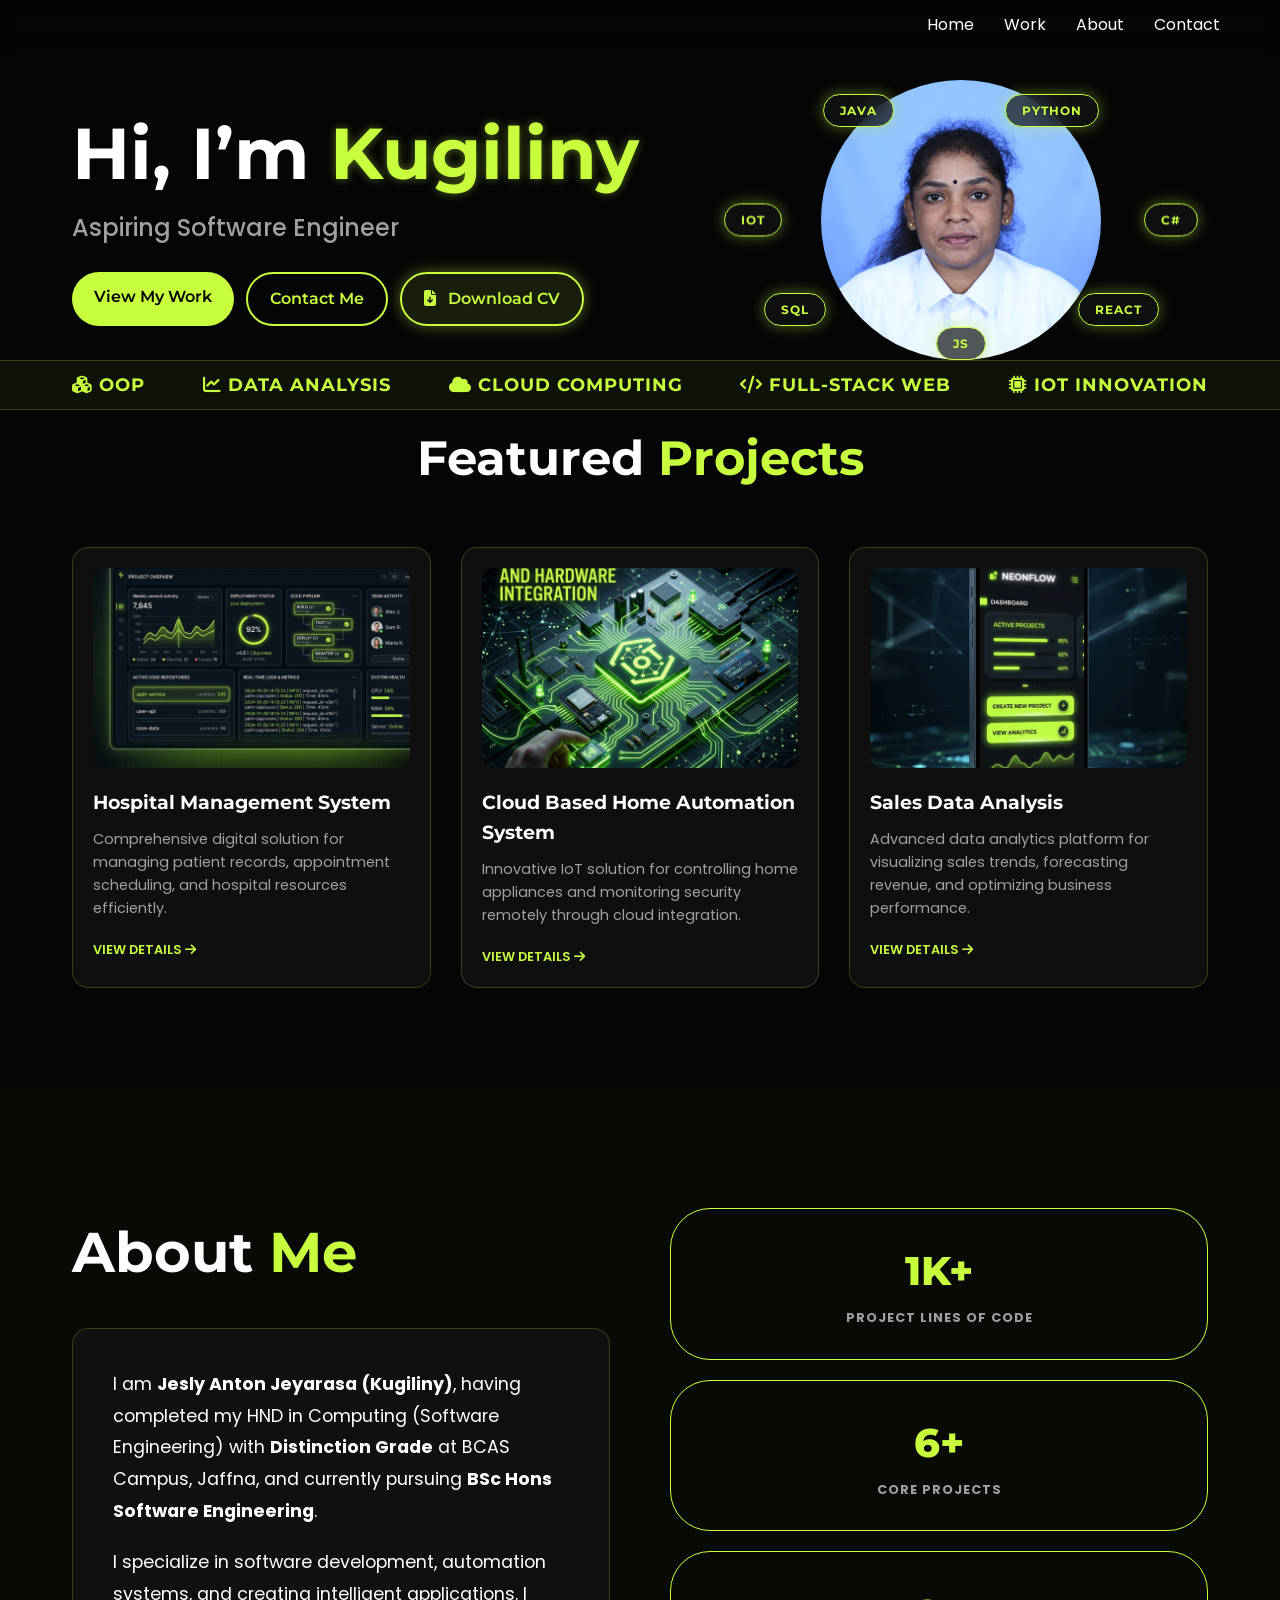
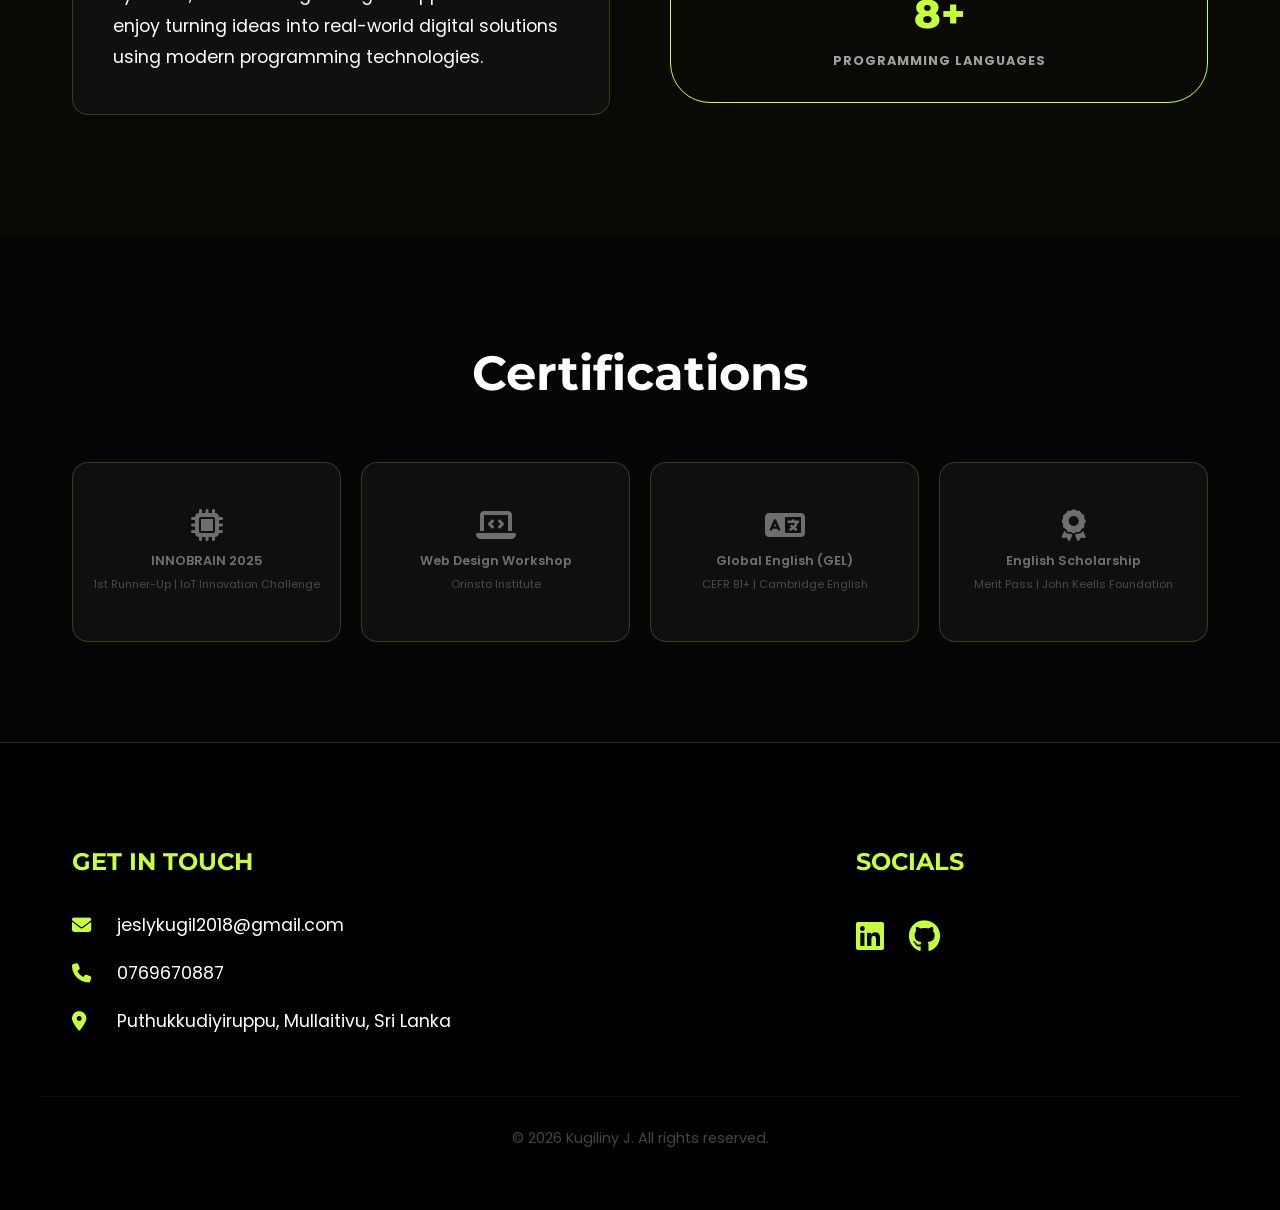
<file: index.html>
<!DOCTYPE html>
<html lang="en">

<head>
    <meta charset="UTF-8">
    <meta name="viewport" content="width=1280">
    <title>Kugiliny J. | Software Engineer Portfolio</title>
    <link rel="preconnect" href="https://fonts.googleapis.com">
    <link rel="preconnect" href="https://fonts.gstatic.com" crossorigin>
    <link
        href="https://fonts.googleapis.com/css2?family=Montserrat:wght@700;800&family=Poppins:wght@400;500;600&display=swap"
        rel="stylesheet">
    <link rel="stylesheet" href="style.css">
    <link rel="stylesheet" href="https://cdnjs.cloudflare.com/ajax/libs/font-awesome/6.4.0/css/all.min.css">
</head>

<body>

    <nav
        style="position: fixed; top: 0; left: 0; right: 0; z-index: 1000; background: rgba(5,5,5,0.8); backdrop-filter: blur(10px); min-width: 1280px;">
        <div class="container"
            style="padding: 10px 20px; display: flex; justify-content: space-between; align-items: center;">
            <div class="logo-placeholder" style="height: 30px;"></div>
            <div class="nav-links" style="display: flex; gap: 30px;">
                <a href="#home">Home</a>
                <a href="#projects">Work</a>
                <a href="#about">About</a>
                <a href="#contact">Contact</a>
            </div>
        </div>
    </nav>

    <!-- Hero Section -->
    <section id="home" class="hero">
        <div class="container" style="display: grid; grid-template-columns: 1.2fr 1fr; gap: 50px; align-items: center;">
            <div class="hero-content reveal">
                <h1 style="font-size: 4.5rem; line-height: 1.1; margin-bottom: 15px;">Hi, I’m <span class="glow-text"
                        style="color: var(--accent-color);">Kugiliny</span></h1>
                <p style="font-size: 1.5rem; color: var(--text-gray); margin-bottom: 25px; font-weight: 500;">Aspiring
                    Software Engineer </p>
                <div class="hero-btns" style="display: flex; gap: 12px;">
                    <a href="#projects" class="btn btn-primary">View My Work</a>
                    <a href="#contact" class="btn btn-secondary">Contact Me</a>
                    <a href="assets/Kugiliny_CV.pdf" download class="btn btn-secondary glow-border"
                        style="background: rgba(199, 255, 63, 0.1);"><i class="fas fa-file-download"
                            style="margin-right: 8px;"></i> Download CV</a>
                </div>
            </div>
            <div class="hero-image-container" style="position: relative;">
                <!-- Animated SVG Blob - Sharp and Solid -->
                <div class="blob-bg">
                    <svg viewBox="0 0 200 200" xmlns="http://www.w3.org/2000/svg">
                        <path fill="var(--accent-color)"
                            d="M38.1,-63.4C48.5,-55.8,55.5,-42.6,62.3,-29.4C69.1,-16.1,75.7,-2.8,74.1,9.8C72.5,22.4,62.7,34.3,51.8,43.2C40.9,52.2,28.9,58.3,15.6,62.4C2.3,66.6,-12.3,68.8,-26.4,65.1C-40.5,61.4,-54.2,51.8,-63.3,38.9C-72.4,26.1,-76.9,10,-75.1,-5.1C-73.3,-20.1,-65.2,-34.1,-54.1,-42.1C-43,-50.2,-28.9,-52.3,-16.1,-57.8C-3.4,-63.4,8,-72.4,22.1,-71.8C36.2,-71.2,52.9,-61.1,38.1,-63.4Z"
                            transform="translate(100 100)" />
                    </svg>
                </div>

                <div class="image-wrapper profile-mask" style="border: none; box-shadow: none;">
                    <img src="assets/kugiliny_photo.jpeg" alt="Kugiliny J.">
                </div>

                <!-- Tech Tags Restored to Original Style -->
                <div class="tech-tag glass glow-border" style="top: 5%; left: 22%;">Java</div>
                <div class="tech-tag glass glow-border" style="top: 5%; right: 22%;">Python</div>
                <div class="tech-tag glass glow-border" style="top: 50%; right: 2%; transform: translateY(-50%);">C#
                </div>
                <div class="tech-tag glass glow-border" style="top: 50%; left: 2%; transform: translateY(-50%);">IoT
                </div>
                <div class="tech-tag glass glow-border" style="bottom: 12%; left: 10%;">SQL</div>
                <div class="tech-tag glass glow-border" style="bottom: 12%; right: 10%;">React</div>
                <div class="tech-tag glass glow-border" style="bottom: 0%; left: 50%; transform: translateX(-50%);">JS
                </div>
            </div>
        </div>
    </section>

    <!-- Skill Bar -->
    <div class="skill-bar"
        style="background: rgba(199, 255, 63, 0.05); border-top: 1px solid var(--glass-border); border-bottom: 1px solid var(--glass-border); padding: 10px 0;">
        <div class="container"
            style="display: flex; justify-content: space-between; align-items: center; color: var(--accent-color); font-weight: 700; font-family: var(--font-heading); font-size: 1.1rem; text-transform: uppercase; letter-spacing: 1px;">
            <div class="skill-item"><i class="fas fa-cubes"></i> OOP</div>
            <div class="skill-item"><i class="fas fa-chart-line"></i> Data Analysis</div>
            <div class="skill-item"><i class="fas fa-cloud"></i> Cloud Computing</div>
            <div class="skill-item"><i class="fas fa-code"></i> Full-Stack Web</div>
            <div class="skill-item"><i class="fas fa-microchip"></i> IoT Innovation</div>
        </div>
    </div>

    <!-- Featured Projects -->
    <section id="projects" style="padding-top: 10px;">
        <div class="container">
            <h2 style="font-size: 3rem; margin-bottom: 50px; text-align: center;">Featured <span
                    style="color: var(--accent-color);">Projects</span></h2>
            <div class="project-grid" style="display: grid; grid-template-columns: repeat(3, 1fr); gap: 30px;">
                <!-- Project 1 -->
                <div class="project-card glass reveal" style="padding: 20px; transition: 0.4s ease; cursor: pointer;">
                    <div class="thumb"
                        style="width: 100%; height: 200px; border-radius: 12px; overflow: hidden; margin-bottom: 20px;">
                        <img src="assets/project_1.png" alt="Project 1"
                            style="width: 100%; height: 100%; object-fit: cover;">
                    </div>
                    <h3 style="margin-bottom: 10px;">Hospital Management System</h3>
                    <p style="color: var(--text-gray); font-size: 0.9rem; margin-bottom: 20px;">Comprehensive digital
                        solution for managing patient records, appointment scheduling, and hospital resources
                        efficiently.</p>
                    <div style="color: var(--accent-color); font-weight: 600; font-size: 0.8rem;">VIEW DETAILS <i
                            class="fas fa-arrow-right"></i></div>
                </div>
                <!-- Project 2 -->
                <div class="project-card glass reveal" style="padding: 20px; transition: 0.4s ease; cursor: pointer;">
                    <div class="thumb"
                        style="width: 100%; height: 200px; border-radius: 12px; overflow: hidden; margin-bottom: 20px;">
                        <img src="assets/project_2.png" alt="Project 2"
                            style="width: 100%; height: 100%; object-fit: cover;">
                    </div>
                    <h3 style="margin-bottom: 10px;">Cloud Based Home Automation System</h3>
                    <p style="color: var(--text-gray); font-size: 0.9rem; margin-bottom: 20px;">Innovative IoT solution
                        for controlling home appliances and monitoring security remotely through cloud integration.</p>
                    <div style="color: var(--accent-color); font-weight: 600; font-size: 0.8rem;">VIEW DETAILS <i
                            class="fas fa-arrow-right"></i></div>
                </div>
                <!-- Project 3 -->
                <div class="project-card glass reveal" style="padding: 20px; transition: 0.4s ease; cursor: pointer;">
                    <div class="thumb"
                        style="width: 100%; height: 200px; border-radius: 12px; overflow: hidden; margin-bottom: 20px;">
                        <img src="assets/project_3.png" alt="Project 3"
                            style="width: 100%; height: 100%; object-fit: cover;">
                    </div>
                    <h3 style="margin-bottom: 10px;">Sales Data Analysis</h3>
                    <p style="color: var(--text-gray); font-size: 0.9rem; margin-bottom: 20px;">Advanced data analytics
                        platform for visualizing sales trends, forecasting revenue, and optimizing business performance.
                    </p>
                    <div style="color: var(--accent-color); font-weight: 600; font-size: 0.8rem;">VIEW DETAILS <i
                            class="fas fa-arrow-right"></i></div>
                </div>
            </div>
        </div>
    </section>

    <!-- About Me -->
    <section id="about" style="background: rgba(199, 255, 63, 0.02); padding: 120px 0;">
        <div class="container">
            <div style="display: grid; grid-template-columns: 1fr 1fr; gap: 60px; align-items: start;">
                <div class="about-content reveal">
                    <h2 style="font-size: 3.5rem; margin-bottom: 30px;">About <span
                            style="color: var(--accent-color);">Me</span></h2>
                    <div class="glass" style="padding: 40px; line-height: 1.8;">
                        <p style="margin-bottom: 20px; font-size: 1.1rem;">I am <strong>Jesly Anton Jeyarasa
                                (Kugiliny)</strong>, having completed my HND in Computing (Software Engineering) with
                            <strong>Distinction Grade</strong> at BCAS Campus, Jaffna, and currently pursuing
                            <strong>BSc Hons Software Engineering</strong>.
                        </p>
                        <p style="font-size: 1.1rem;">I specialize in software development, automation systems, and
                            creating intelligent applications. I enjoy turning ideas into real-world digital solutions
                            using modern programming technologies.</p>
                    </div>
                </div>

                <div class="achievements-column reveal" style="display: flex; flex-direction: column; gap: 20px;">
                    <div class="achievement-card glow-border"
                        style="padding: 30px; text-align: center; transition: 0.4s ease; border-radius: 40px; box-shadow: none;">
                        <div
                            style="font-size: 2.5rem; color: var(--accent-color); font-family: var(--font-heading); font-weight: 800; margin-bottom: 5px;">
                            1K+</div>
                        <div
                            style="font-weight: 700; text-transform: uppercase; letter-spacing: 1px; font-size: 0.8rem; color: var(--text-gray);">
                            Project Lines of Code</div>
                    </div>
                    <div class="achievement-card glow-border"
                        style="padding: 30px; text-align: center; transition: 0.4s ease; border-radius: 40px; box-shadow: none;">
                        <div
                            style="font-size: 2.5rem; color: var(--accent-color); font-family: var(--font-heading); font-weight: 800; margin-bottom: 5px;">
                            6+</div>
                        <div
                            style="font-weight: 700; text-transform: uppercase; letter-spacing: 1px; font-size: 0.8rem; color: var(--text-gray);">
                            Core Projects</div>
                    </div>
                    <div class="achievement-card glow-border"
                        style="padding: 30px; text-align: center; transition: 0.4s ease; border-radius: 40px; box-shadow: none;">
                        <div
                            style="font-size: 2.5rem; color: var(--accent-color); font-family: var(--font-heading); font-weight: 800; margin-bottom: 5px;">
                            8+</div>
                        <div
                            style="font-weight: 700; text-transform: uppercase; letter-spacing: 1px; font-size: 0.8rem; color: var(--text-gray);">
                            Programming Languages</div>
                    </div>
                </div>
            </div>
        </div>
    </section>

    <!-- Certificates -->
    <section>
        <div class="container">
            <h2 style="font-size: 3rem; margin-bottom: 50px; text-align: center;">Certifications</h2>
            <div class="cert-grid" style="display: grid; grid-template-columns: repeat(4, 1fr); gap: 20px;">
                <div class="cert-item glass"
                    style="height: 180px; display: flex; align-items: center; justify-content: center; overflow: hidden; transition: 0.3s ease;">
                    <div style="opacity: 0.4; text-align: center; padding: 20px;">
                        <i class="fas fa-microchip" style="font-size: 2rem; margin-bottom: 10px;"></i>
                        <div style="font-size: 0.8rem; font-weight: 600;">INNOBRAIN 2025</div>
                        <div style="font-size: 0.7rem; color: var(--text-gray); margin-top: 5px;">1st Runner-Up | IoT
                            Innovation Challenge</div>
                    </div>
                </div>
                <div class="cert-item glass"
                    style="height: 180px; display: flex; align-items: center; justify-content: center; overflow: hidden; transition: 0.3s ease;">
                    <div style="opacity: 0.4; text-align: center; padding: 20px;">
                        <i class="fas fa-laptop-code" style="font-size: 2rem; margin-bottom: 10px;"></i>
                        <div style="font-size: 0.8rem; font-weight: 600;">Web Design Workshop</div>
                        <div style="font-size: 0.7rem; color: var(--text-gray); margin-top: 5px;">Orinsto Institute
                        </div>
                    </div>
                </div>
                <div class="cert-item glass"
                    style="height: 180px; display: flex; align-items: center; justify-content: center; overflow: hidden; transition: 0.3s ease;">
                    <div style="opacity: 0.4; text-align: center; padding: 20px;">
                        <i class="fas fa-language" style="font-size: 2rem; margin-bottom: 10px;"></i>
                        <div style="font-size: 0.8rem; font-weight: 600;">Global English (GEL)</div>
                        <div style="font-size: 0.7rem; color: var(--text-gray); margin-top: 5px;">CEFR B1+ | Cambridge
                            English</div>
                    </div>
                </div>
                <div class="cert-item glass"
                    style="height: 180px; display: flex; align-items: center; justify-content: center; overflow: hidden; transition: 0.3s ease;">
                    <div style="opacity: 0.4; text-align: center; padding: 20px;">
                        <i class="fas fa-award" style="font-size: 2rem; margin-bottom: 10px;"></i>
                        <div style="font-size: 0.8rem; font-weight: 600;">English Scholarship</div>
                        <div style="font-size: 0.7rem; color: var(--text-gray); margin-top: 5px;">Merit Pass | John
                            Keells Foundation</div>
                    </div>
                </div>
            </div>
        </div>
    </section>

    <!-- Footer -->
    <footer id="contact" style="padding: 100px 0 60px; border-top: 1px solid var(--glass-border); background: #000;">
        <div class="container" style="display: grid; grid-template-columns: 2fr 1fr; gap: 80px;">
            <div class="footer-contact">
                <h3 style="font-size: 1.5rem; margin-bottom: 30px; color: var(--accent-color);">GET IN TOUCH</h3>
                <div style="display: flex; flex-direction: column; gap: 20px;">
                    <a href="mailto:jeslykugil2018@gmail.com"
                        style="display: flex; align-items: center; gap: 15px; font-size: 1.1rem;">
                        <i class="fas fa-envelope"
                            style="color: var(--accent-color); font-size: 1.2rem; width: 30px;"></i>
                        jeslykugil2018@gmail.com
                    </a>
                    <a href="tel:0769670887" style="display: flex; align-items: center; gap: 15px; font-size: 1.1rem;">
                        <i class="fas fa-phone" style="color: var(--accent-color); font-size: 1.2rem; width: 30px;"></i>
                        0769670887
                    </a>
                    <div
                        style="display: flex; align-items: center; gap: 15px; font-size: 1.1rem; color: var(--text-white);">
                        <i class="fas fa-location-dot"
                            style="color: var(--accent-color); font-size: 1.2rem; width: 30px;"></i>
                        Puthukkudiyiruppu, Mullaitivu, Sri Lanka
                    </div>
                </div>
            </div>
            <div class="footer-socials">
                <h3 style="font-size: 1.5rem; margin-bottom: 30px; color: var(--accent-color);">SOCIALS</h3>
                <div style="display: flex; gap: 25px; font-size: 2rem;">
                    <a href="#" style="color: var(--accent-color); transition: 0.3s ease;"
                        onmouseover="this.style.textShadow='0 0 15px var(--accent-glow)'"
                        onmouseout="this.style.textShadow='none'">
                        <i class="fab fa-linkedin"></i>
                    </a>
                    <a href="https://github.com/jeslykugil2018" target="_blank"
                        style="color: var(--accent-color); transition: 0.3s ease;"
                        onmouseover="this.style.textShadow='0 0 15px var(--accent-glow)'"
                        onmouseout="this.style.textShadow='none'">
                        <i class="fab fa-github"></i>
                    </a>
                </div>
            </div>
        </div>
        <div class="container"
            style="margin-top: 60px; text-align: center; border-top: 1px solid rgba(255,255,255,0.05); padding-top: 30px; font-size: 0.9rem; color: #444;">
            &copy; 2026 Kugiliny J. All rights reserved.
        </div>
    </footer>

    <script src="scripts.js"></script>
    <style>
        .project-card:hover {
            border-color: var(--accent-color);
            box-shadow: 0 0 30px var(--accent-glow);
            transform: translateY(-10px);
        }

        .nav-links a:hover {
            color: var(--accent-color);
        }

        .cert-item:hover {
            transform: scale(1.05);
            border-color: var(--accent-color);
            opacity: 1;
        }

        .cert-item:hover div {
            opacity: 1 !important;
            color: var(--accent-color);
        }

        .achievement-card:hover {
            transform: translateY(-5px);
            border-color: var(--accent-color);
            box-shadow: none;
        }
    </style>
</body>

</html>
</file>
<file: style.css>
:root {
    --bg-color: #050505;
    --accent-color: #C7FF3F;
    --accent-glow: rgba(199, 255, 63, 0.4);
    --text-white: #ffffff;
    --text-gray: #a0a0a0;
    --glass-bg: rgba(20, 20, 20, 0.7);
    --glass-border: rgba(199, 255, 63, 0.2);
    --card-shadow: 0 8px 32px 0 rgba(0, 0, 0, 0.8);
    --font-heading: 'Montserrat', sans-serif;
    --font-body: 'Poppins', sans-serif;
}

* {
    margin: 0;
    padding: 0;
    box-sizing: border-box;
}

html,
body {
    min-width: 1280px;
    background-color: var(--bg-color);
    color: var(--text-white);
    font-family: var(--font-body);
    overflow-x: auto;
    line-height: 1.6;
}

h1,
h2,
h3 {
    font-family: var(--font-heading);
    font-weight: 700;
}

a {
    text-decoration: none;
    color: inherit;
    transition: 0.3s ease;
}

/* Glassmorphism Utility */
.glass {
    background: var(--glass-bg);
    backdrop-filter: blur(12px);
    -webkit-backdrop-filter: blur(12px);
    border: 1px solid var(--glass-border);
    border-radius: 16px;
}

/* Glow Utility */
.glow-border {
    border: 1px solid var(--accent-color);
    box-shadow: 0 0 15px var(--accent-glow);
}

.glow-text {
    text-shadow: 0 0 10px var(--accent-glow);
}

/* Buttons */
.btn {
    padding: 12px 22px;
    border-radius: 50px;
    font-weight: 600;
    cursor: pointer;
    transition: all 0.3s cubic-bezier(0.175, 0.885, 0.32, 1.275);
    display: inline-block;
    font-family: var(--font-heading);
}

.btn-primary {
    background-color: var(--accent-color);
    color: #000;
    border: none;
}

.btn-primary:hover {
    transform: scale(1.05);
    box-shadow: 0 0 25px var(--accent-glow);
}

.btn-secondary {
    background: transparent;
    color: var(--accent-color);
    border: 2px solid var(--accent-color);
}

.btn-secondary:hover {
    background: var(--accent-color);
    color: #000;
    box-shadow: 0 0 20px var(--accent-glow);
}

/* Layout Containers */
.container {
    width: 1200px;
    margin: 0 auto;
    padding: 0 2rem;
}

section {
    padding: 100px 0;
}

/* Hero Section */
.hero {
    min-height: 100vh;
    display: flex;
    align-items: flex-start;
    padding-top: 150px;
    padding-bottom: 50px;
    position: relative;
    overflow: hidden;
}

/* Portrait / Mobile View - Aggressive Space Removal */
@media (max-aspect-ratio: 13/9),
(orientation: portrait) {
    .hero {
        min-height: auto;
        padding-top: 80px;
        padding-bottom: 0px;
    }

    .skill-bar {
        padding: 10px 0 !important;
    }

    #projects {
        padding-top: 10px !important;
    }
}

/* Animations */
@keyframes float {
    0% {
        transform: translateY(0px);
    }

    50% {
        transform: translateY(-20px);
    }

    100% {
        transform: translateY(0px);
    }
}

@keyframes pulse-glow {
    0% {
        box-shadow: 0 0 10px var(--accent-glow);
    }

    50% {
        box-shadow: 0 0 25px var(--accent-glow);
    }

    100% {
        box-shadow: 0 0 10px var(--accent-glow);
    }
}

@keyframes float-tag {
    0% {
        transform: translateY(0) rotate(0deg);
    }

    33% {
        transform: translateY(-10px) rotate(2deg);
    }

    66% {
        transform: translateY(5px) rotate(-1deg);
    }

    100% {
        transform: translateY(0) rotate(0deg);
    }
}

.tech-tag {
    position: absolute;
    padding: 6px 16px;
    font-weight: 700;
    font-family: var(--font-heading);
    color: var(--accent-color);
    letter-spacing: 1px;
    text-transform: uppercase;
    font-size: 0.75rem;
    z-index: 10;
    pointer-events: none;
    border-radius: 50px !important;
    white-space: nowrap;
    transition: transform 0.3s ease;
}

/* Remove Pointer Triangles */
.tech-tag::after {
    display: none;
}

/* Position pointers based on tag side */
.tech-tag[style*="left"]::after {
    right: -8px;
    top: 50%;
    transform: translateY(-50%);
    border-width: 6px 0 6px 10px;
    border-color: transparent transparent transparent #fff;
}

.tech-tag[style*="right"]::after {
    left: -8px;
    top: 50%;
    transform: translateY(-50%);
    border-width: 6px 10px 6px 0;
    border-color: transparent #fff transparent transparent;
}

/* Special case for bottom/centered tags */
.tech-tag[style*="bottom: 0%"]::after {
    top: -8px;
    left: 50%;
    transform: translateX(-50%);
    border-width: 0 6px 10px 6px;
    border-color: transparent transparent #fff transparent;
}

.tech-tag:nth-child(even) {
    animation-delay: -2s;
}

.tech-tag:nth-child(3n) {
    animation-delay: -4s;
}

/* Hero Image Enhancements */
.hero-image-container {
    display: flex;
    justify-content: center;
    align-items: center;
}

.blob-bg {
    position: absolute;
    width: 420px;
    height: 420px;
    z-index: -1;
    filter: blur(35px);
    opacity: 0.6;
}

.blob-bg svg {
    width: 100%;
    height: 100%;
}

.profile-mask {
    width: 280px;
    height: 280px;
    position: relative;
    overflow: hidden;
    border-radius: 50%;
    border: none;
    box-shadow: 0 10px 40px rgba(0, 0, 0, 0.5);
    z-index: 2;
}

.profile-mask img {
    width: 100%;
    height: 100%;
    object-fit: cover;
    transform: scale(1.05);
}

@keyframes blob-pulse {
    0% {
        transform: scale(1) rotate(0deg);
        opacity: 0.5;
    }

    50% {
        transform: scale(1.2) rotate(180deg);
        opacity: 0.8;
    }

    100% {
        transform: scale(1) rotate(360deg);
        opacity: 0.5;
    }
}

@keyframes morph {
    0% {
        border-radius: 60% 40% 30% 70% / 60% 30% 70% 40%;
    }

    50% {
        border-radius: 30% 60% 70% 40% / 50% 60% 30% 60%;
    }

    100% {
        border-radius: 60% 40% 30% 70% / 60% 30% 70% 40%;
    }
}

.reveal {
    opacity: 0;
    transform: translateY(30px);
    transition: all 0.8s ease-out;
}

.reveal.active {
    opacity: 1;
    transform: translateY(0);
}

/* --- End of Styles --- */
</file>
